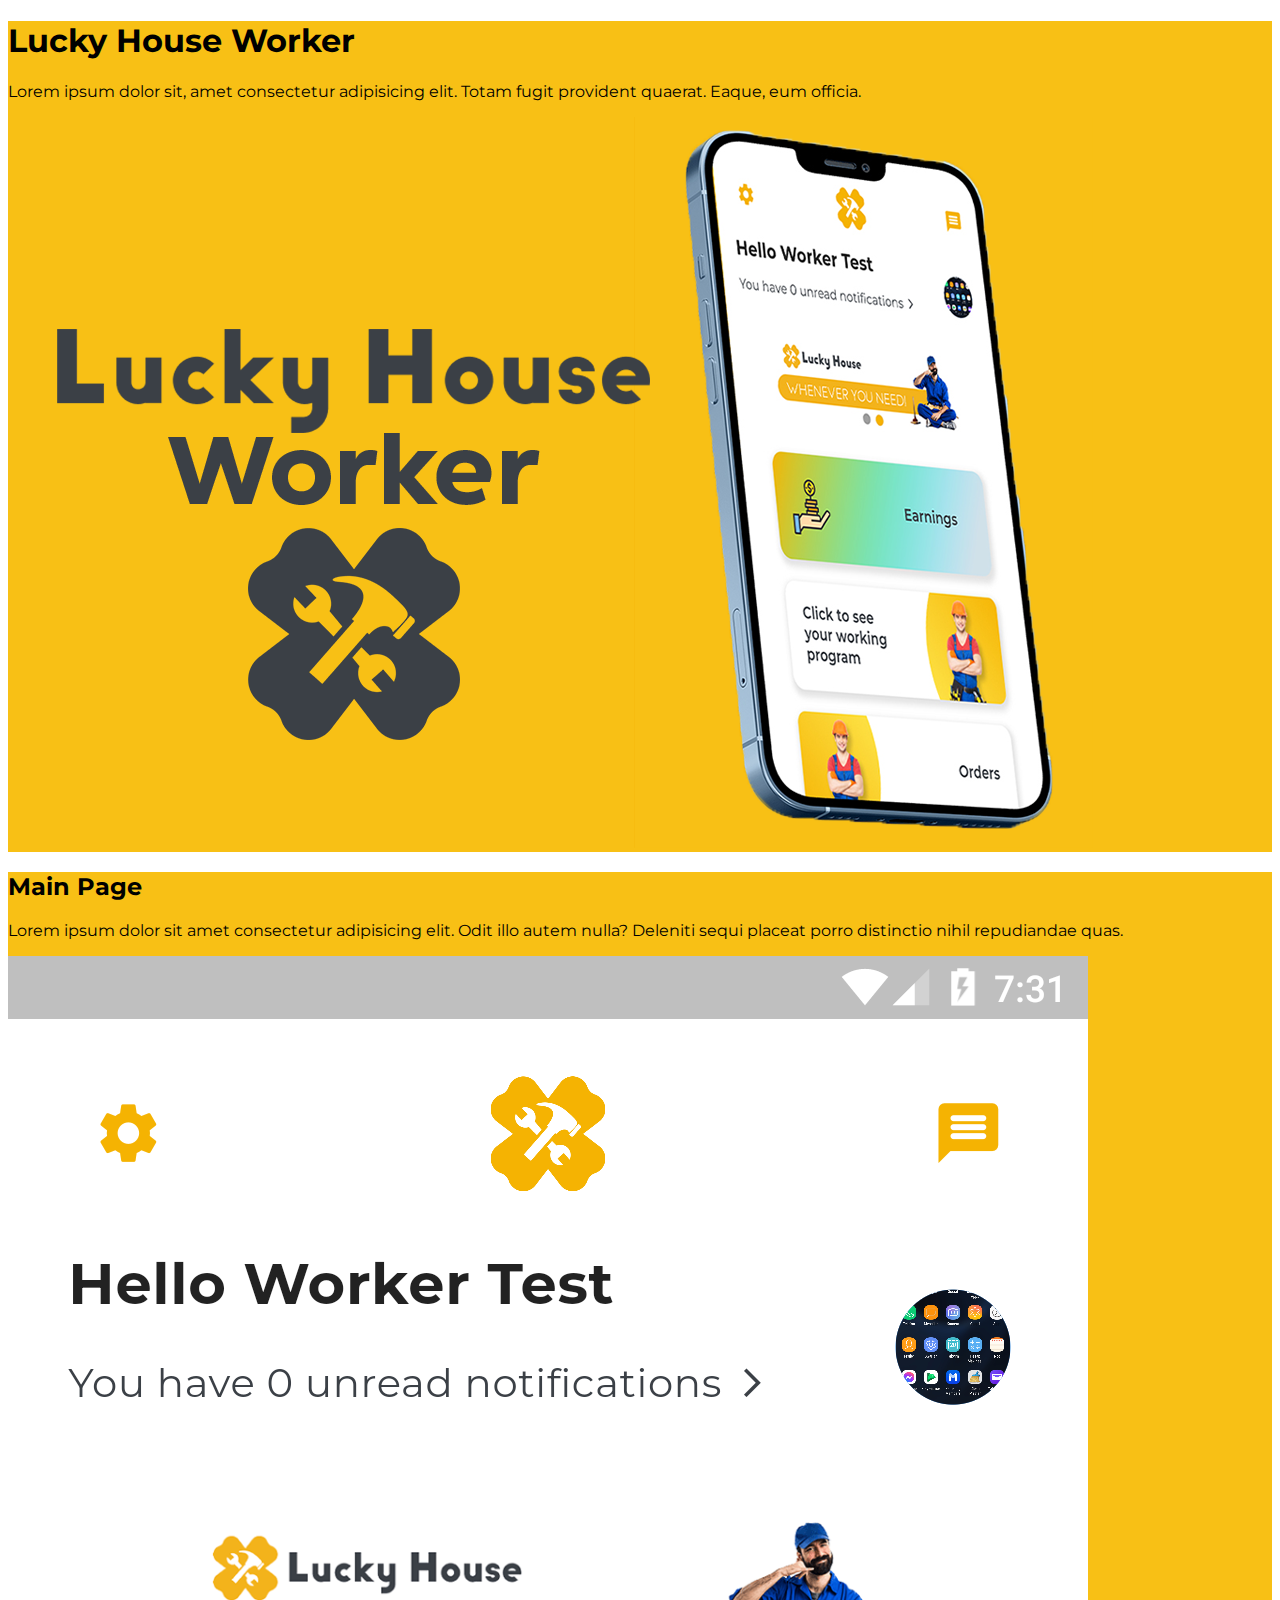
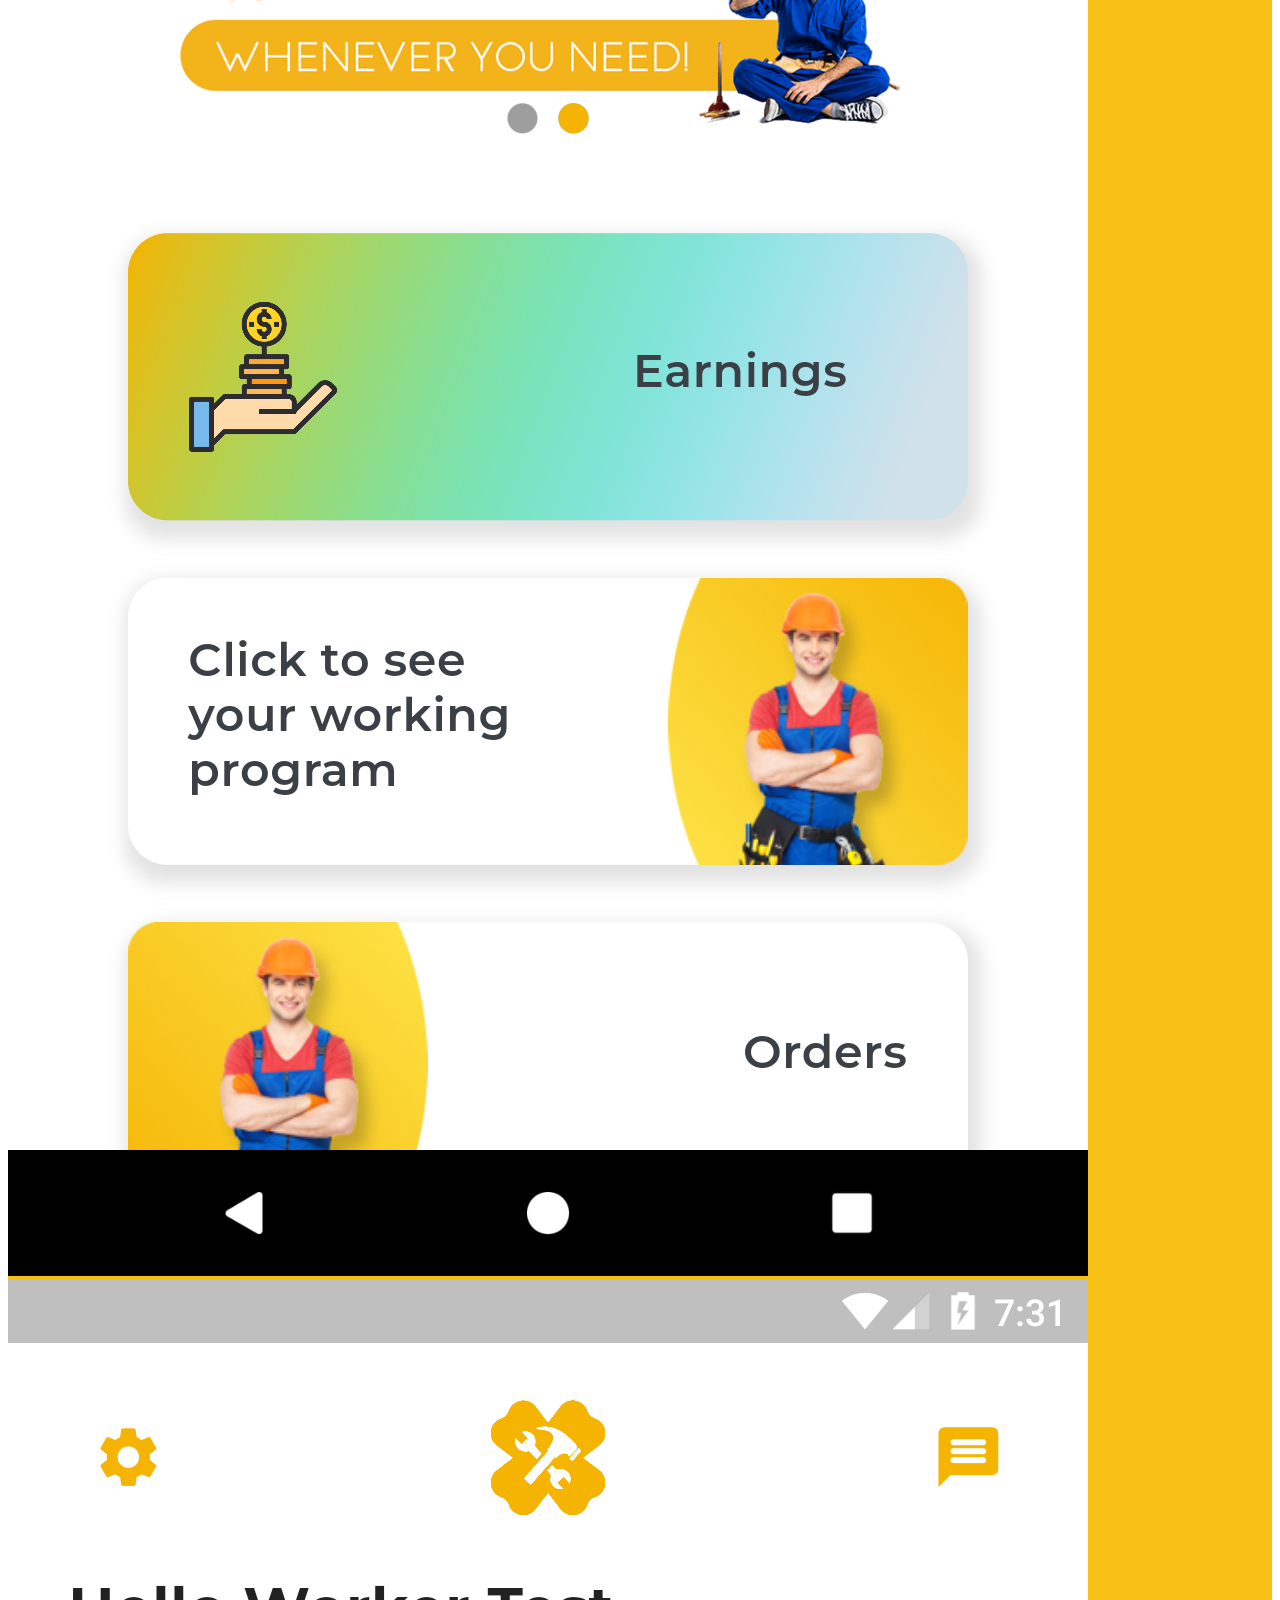
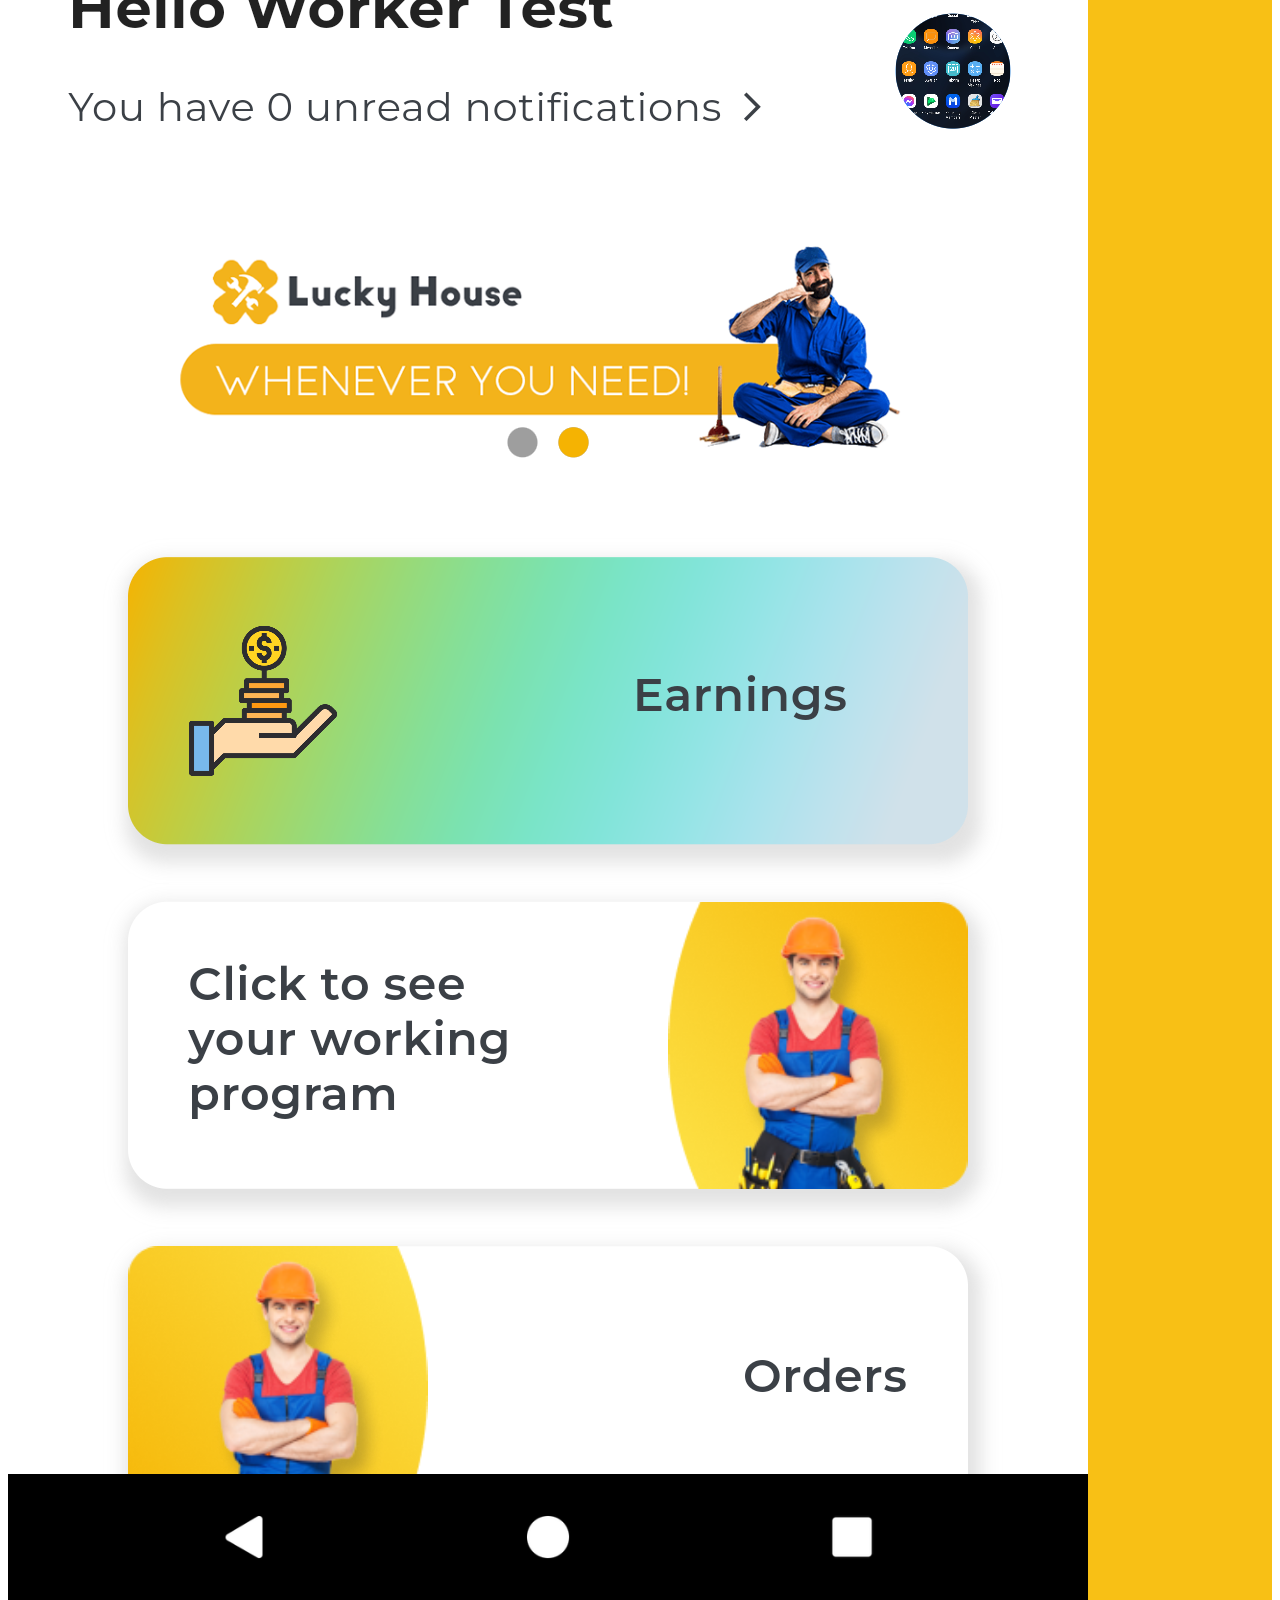
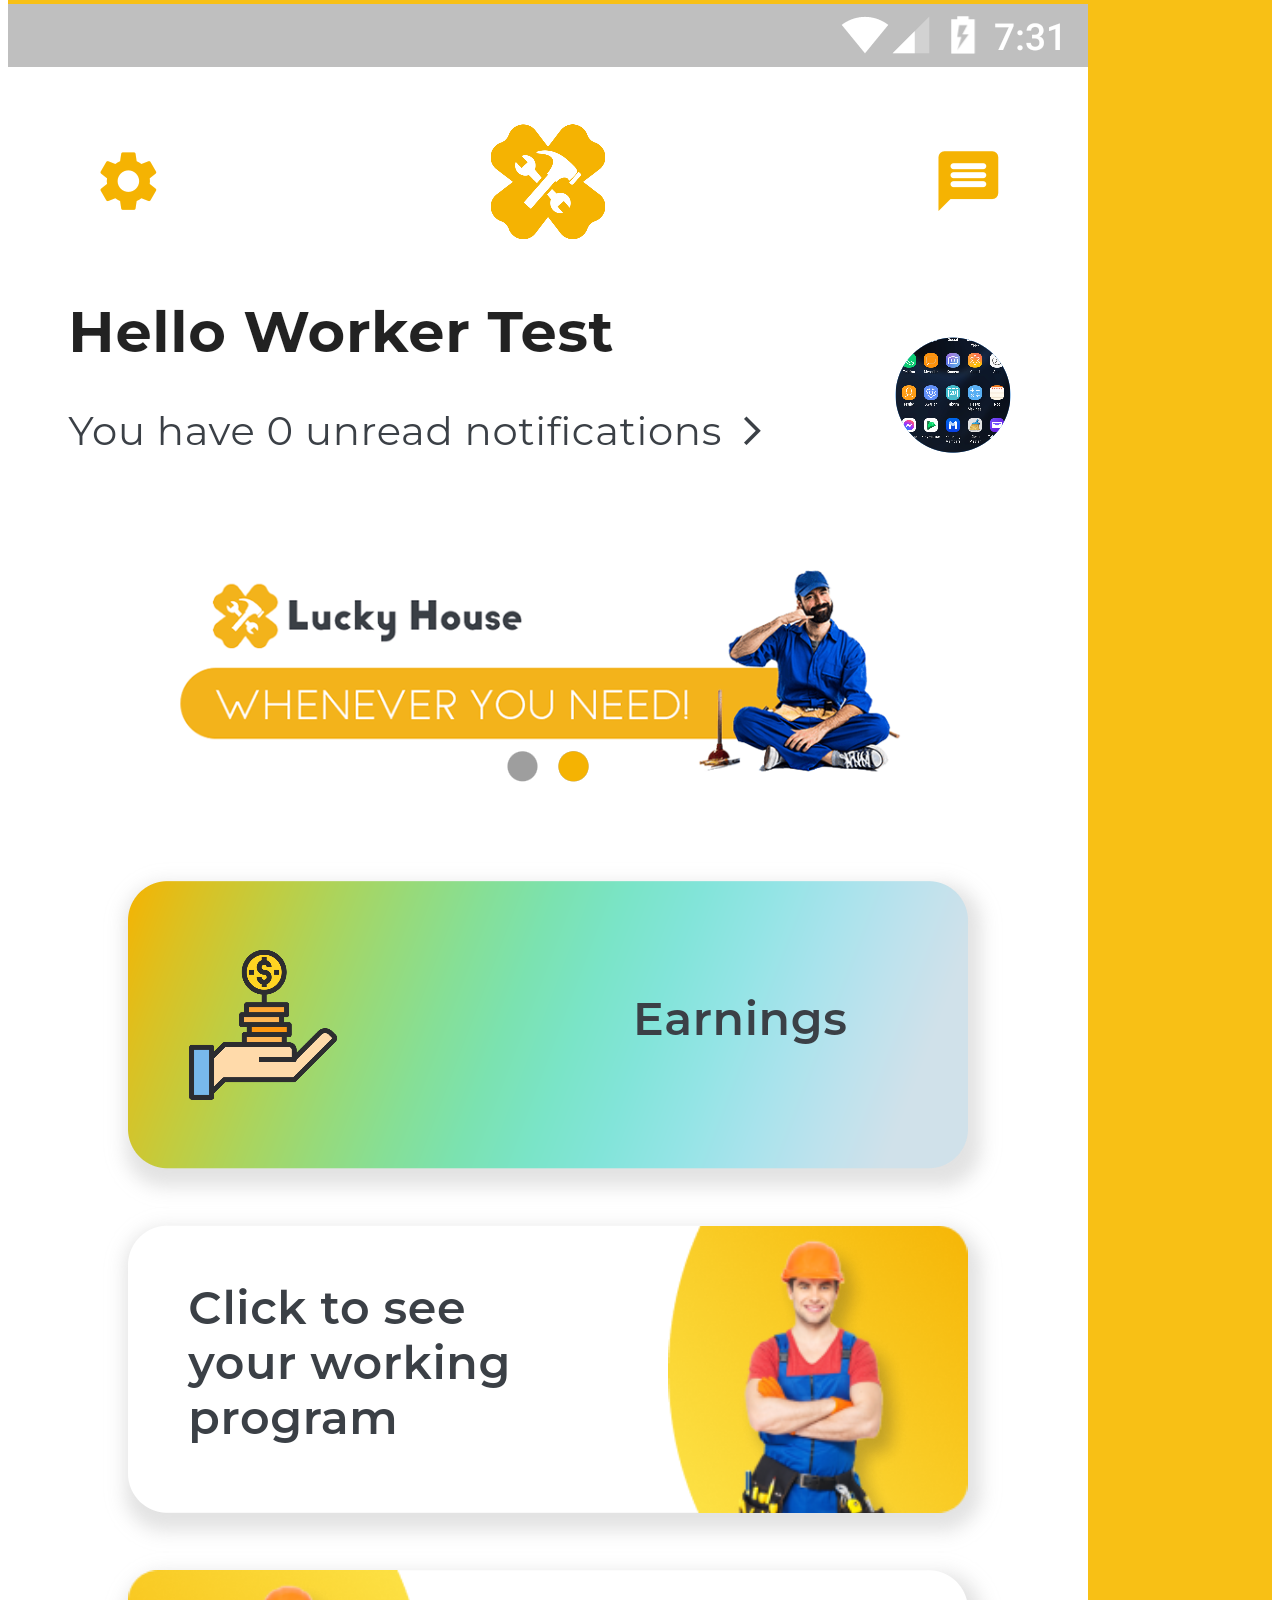
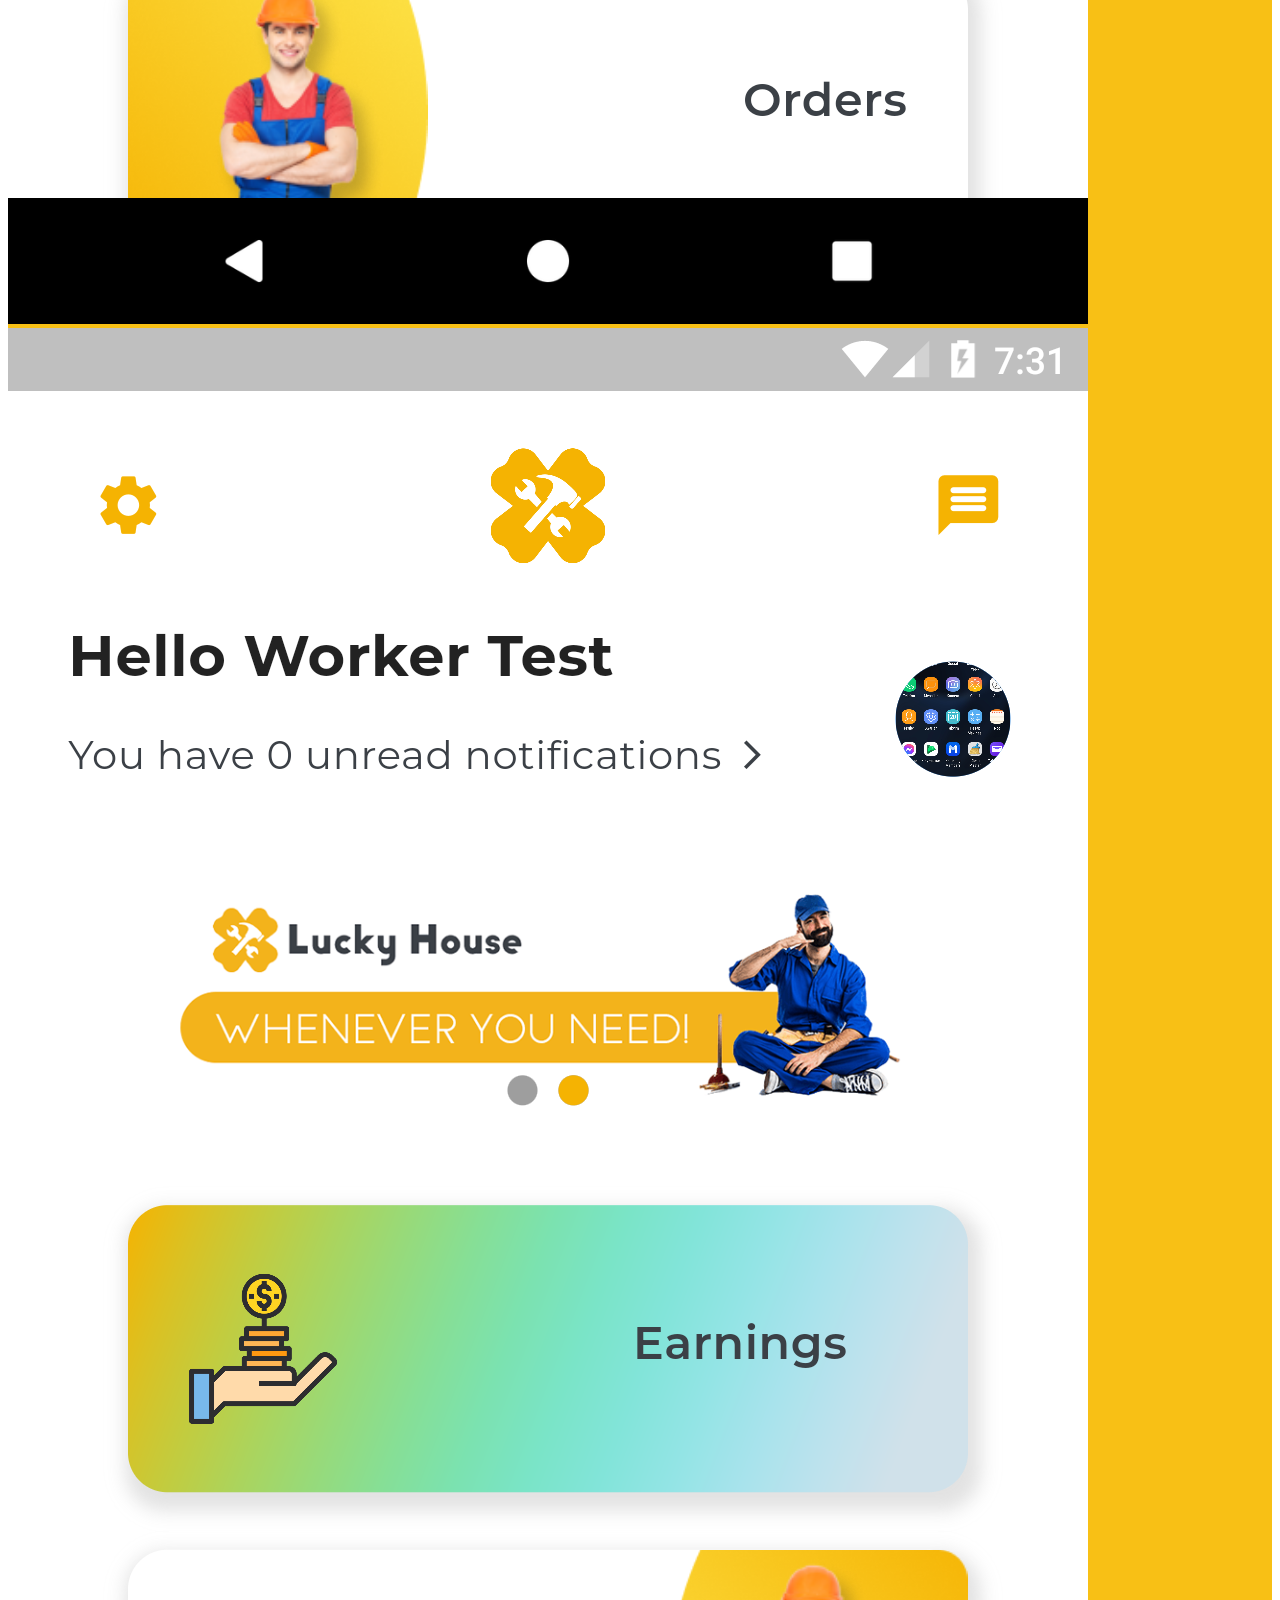
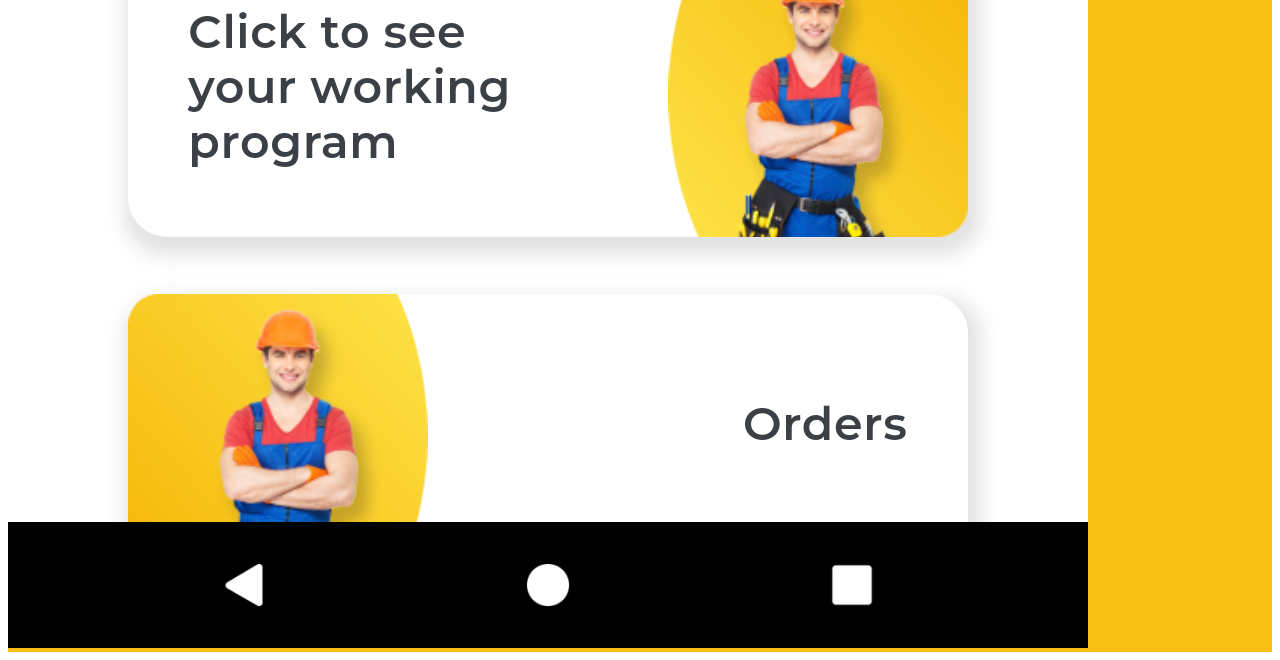
<file: luckyhouseworker.html>
<!DOCTYPE html>
<html>
    <head>
        <title>Lucky House Worker</title>
        <link rel="preconnect" href="https://fonts.googleapis.com">
        <link rel="preconnect" href="https://fonts.gstatic.com" crossorigin>
        <link href="https://fonts.googleapis.com/css2?family=Montserrat:wght@300;400;500&display=swap" rel="stylesheet">
        <script src="https://cdn.jsdelivr.net/npm/bootstrap@5.0.2/dist/js/bootstrap.bundle.min.js" integrity="sha384-MrcW6ZMFYlzcLA8Nl+NtUVF0sA7MsXsP1UyJoMp4YLEuNSfAP+JcXn/tWtIaxVXM" crossorigin="anonymous"></script>
        <link href="https://cdn.jsdelivr.net/npm/bootstrap@5.0.2/dist/css/bootstrap.min.css" rel="stylesheet" integrity="sha384-EVSTQN3/azprG1Anm3QDgpJLIm9Nao0Yz1ztcQTwFspd3yD65VohhpuuCOmLASjC" crossorigin="anonymous">
        <link rel="stylesheet" href="css/styles.css">
        <meta name="viewport" content="width=device-width, initial-scale=1.0">

    </head>
    <body style="font-family: Montserrat;">
        <section class="text-left bg-lhw p-5 p-lg-0 pt-lg-5">
            <div class="container">
                <div class="d-sm-flex align-items-center justify-content-between">
                    <div>
                        <h1>Lucky House Worker</h1>
                        <p>Lorem ipsum dolor sit, amet consectetur adipisicing elit. Totam fugit provident quaerat. Eaque, eum officia.</p>
                    </div>
                    <img src="img/lhw_png.png" alt="" class="w-50 d-sm-block d-none">
                </div>
            </div>
        </section>
    </body>
    <!-- mainpage -->
    <section class="bg-lhw">
        <div class="container">
            <div class="col-md">
                <div class="row-md text-center p-3">
                    <h2>
                        Main Page
                    </h2>
                    <p class="lead">
                        Lorem ipsum dolor sit amet consectetur adipisicing elit. Odit illo autem nulla? Deleniti sequi placeat porro distinctio nihil repudiandae quas.
                    </p>
                </div>
                <div class="row">
                    <div class="col-md">
                        <img src="img/luckyhouseworker/lhw_main_page1.png" alt="" class="img-fluid">
                    </div>
                    <div class="col-md">
                        <img src="img/luckyhouseworker/lhw_main_page1.png" alt="" class="img-fluid">
                    </div>
                    <div class="col-md">
                        <img src="img/luckyhouseworker/lhw_main_page1.png" alt="" class="img-fluid">
                    </div>
                    <div class="col-md">
                        <img src="img/luckyhouseworker/lhw_main_page1.png" alt="" class="img-fluid">
                    </div>
                </div>
            </div>
        </div>
    </section>
</html>
</file>
<file: css/styles.css>
/* 
.navbar{
    background-color: #1d1a2f;
} */

html {
  scroll-padding-top: 70px; /* height of sticky header */
 
}

.banner {
  position: relative;
  display: flex;
  align-items: center;
  justify-content: space-between;
  gap: 50px;
  padding: 20px 20%;
  padding-top: 100px;
  padding-bottom: 100px;
  min-height: 40vw;
  margin-bottom: 40px;
  -webkit-clip-path: polygon(0 0, 100% 0, 100% 96%, 0 100%);
  clip-path: polygon(0 0, 100% 0, 100% 96%, 0 100%); 
  background-image: linear-gradient(rgba(29, 26, 47, 0.8), rgba(29, 26, 47, 0.8)), url("/img/header-bg.jpg");
  background-size: cover;
  background-position: center;
}

.banner::before {
  content: "";
  position: absolute;
  top: 0;
  left: 0;
  width: 100%;
  height: 100%;
  background-color: rgba(29, 26, 47, 0.8);
  opacity: 0.5; /* Adjust the opacity as desired */
  z-index: -1;
}

.main-svg{
  width: 100%;
  height: 25vh;
  margin-top: -180px;
  background-color: #765898
}
.main-svg svg{
  height: 5vh;
  width: 100%;
}


.footer {
  /* position: absolute; */
  right: 0;
  bottom: 0;
  left: 0;
  padding: 1rem;
  background-color: #1d1a2f;
  color: white;
  text-align: center;
}

.glitch{
  position: relative;
  display: inline-block;
  animation: glitch 1s ease infinite 340ms alternate-reverse;
}
@keyframes glitch {
  0% {
    transform: translate(0);
    text-shadow: -2px 3px 0 red, 2px -3px 0 blue;

  }
  1% {
    transform: translate(-2px, 2px)
  }

  100% {
    transform: translate(0)
  }
}
/* .banner::before{
  content: "";
  position: absolute;
  z-index: -1;
  top: 50%;
  left: 50%;
  translate: -50% -50%;
  width: 100%;
  height: 110%;
  rotate: -2deg;
} */


@media (width <= 720px) {
  .banner{
    text-align: center;
    flex-direction: column-reverse;
    justify-content: center;
    padding: 30px 10%;
    padding-top: 100px;

  }
  .banner img {
    transform: scale(1);

  }
}
@keyframes morph {
  0%,
  100%{
    border-radius: 40% 60% 70% 30% / 40% 40% 60% 50%; 
  }
  34%{
    border-radius: 70% 30% 50% 50% / 30% 30% 70% 70%; 
  }
  67%{
    border-radius: 100% 60% 60% 100% / 100% 100% 60% 60%; 
  }
}
.banner img {
  animation: morph 3.5s linear infinite;
}

.section-cont{
  background-color: #1d1a2f;

}
.section-like{
background-color: #4267b2;

}
.rounded-img{
  border-radius: 50%;
  transform: scale(0.5);
  transition: transform 0.5s;
}
.rounded-img:hover{
  transform: scale(0.6);
}
.text-green{
  color: #8bd450;
}
.navbar-logo{
  transform: 1;
  transition: transform 0.5s;
}
.navbar-logo:hover{
  transform: scale(1.2);
}
.navbar-brand{
  color: #965fd4;
}

.bg-blue{
background-color: #965fd4;
}
.bg-dark-blue{
background-color: #1d1a2f;
}
.bg-like{
background-color: #4267b2;
}

.bg-lhw{
background-color: #f8c015;
}
.bg-green{
background-color: #8bd450;
}
.bg-opt{
background-color: #ff5901;
}

.card{
transition: transform 0.3s;
}
.card:hover{
transform: scale(1.1);
}


.img-like{
  transition: transform 0.3s;
}
.img-like:hover{
  transform: scale(1.1);
}

.text-lhw{
  color: #3b4046;
}
.text-dark-blue{
  color: #1d1a2f;
}
.btn-lucky{
  background-color: #f8c015;
}
.list_cust{
  border: none;
}




nav{
width: 100%;
position: fixed;
text-align:center;
background-color: #1d1a2f;
z-index: 100;
}
nav a{
font-family: 'Oswald', sans-serif;
font-weight:400;
text-transform:uppercase;
text-decoration:none;
color:white;
margin:0 10px;
font-size:14px;
letter-spacing:1px;
position:relative;
display:inline-block;
}
nav a:before{
content:'';
position: absolute;
width: 100%;
height: 2px;
background:white;
top:47%;
animation:out 0.2s cubic-bezier(1, 0, 0.58, 0.97) 1 both;

}
nav a:hover:before{
animation:in 0.2s cubic-bezier(1, 0, 0.58, 0.97) 1 both;

}
nav ul{
float: right;
padding: 0;
}
nav ul li{
display: inline-block;
line-height: 60px;
padding: 0;

}

@keyframes in{
0%{
  width: 0;
  left:0;
  right:auto;
}
100%{
  left:0;
  right:auto;
  width: 100%;
}
}
@keyframes out{
0%{
  width:100%;
  left: auto;
  right: 0;
}
100%{
  width: 0;
  left: auto;
  right: 0;
}
}
@keyframes show{
0%{
  opacity:0;
  transform:translateY(-10px);
}
100%{
  opacity:1;
  transform:translateY(0);
}
}

@for $i from 1 through 5 {
nav a:nth-child(#{$i}){
  animation:show .2s #{$i*0.1+1}s ease 1 both;
}
}
label.logo{
float: left;
font-size: 25px;
line-height: 60px;
padding: 0 100px;
}
.check-btn{
font-size: 30px;
color: white;
float: right;
line-height: 60px;
margin-right: 40px;
display: none;
}
#check{
display: none;
}

@media (max-width: 952px) {
label.logo{
    font-size: 15px;
    padding-left: 50px;
}
.check-btn{
    display: block;
}
ul{
    position: fixed;
    width: 100%;
    height: 100vh;
    left: -100%;
    text-align: center;
    background-color: #1d1a2f;
    top: 60px;
    text-align: center;
    transition: all .5s;
}
nav ul li{
    display: block;
    margin: 50px 0;
    line-height: 30px;
}


#check:checked ~ ul {
    left: 0;
}


}

.bg-contact{
  background-color: #3f6d4e;
}a {
  color: #0060B6;
  text-decoration: none;
}

a:hover {
  color:#00A0C6; 
  text-decoration:none; 
  cursor:pointer;  
}


.iframe-container{
  position: relative;
  width: 100%;
  padding-bottom: 56.25%; /* Ratio 16:9 ( 100%/16*9 = 56.25% ) */
}

.iframe-container > *{
  display: block;
  position: absolute;
  top: 0;
  right: 0;
  bottom: 0;
  left: 0;
  margin: 0;
  padding: 0;
  height: 100%;
  width: 100%;
}


.typed-text {
  color: #965fd4;
}
.cursor {
  display: inline-block;
  background-color: #ccc;
  margin-left: 0.1rem;
  width: 3px;
  animation: blink 1s infinite;
}
.cursor.typing {
  animation: none;
}
.fadeIn{
  animation: transitionIn 3s; 
}
.fadeInPhoto{
  animation: transitionInPhoto 3s; 

}
.loader-wrapper{
  z-index: 9999;
  height: 100%;
  width: 100%;
  overflow: hidden;
  position: fixed;
  
  top: 0;
  left: 0;
  background-color: #1d1a2f;
  display: flex;
  align-items: center;
  justify-content: center; 
}
.loader-wrapper_like{
z-index: 9999;
height: 100%;
width: 100%;
overflow: hidden;
position: fixed;

top: 0;
left: 0;
background-color: #4267b2;
display: flex;
align-items: center;
justify-content: center; 
}
.loader-wrapper_white{
z-index: 9999;
height: 100%;
width: 100%;
overflow: hidden;
position: fixed;

top: 0;
left: 0;
background-color: #ffffff;
display: flex;
align-items: center;
justify-content: center; 
}
.dottet-loader{
  height: 100px;
  width: 100px;
  border-color: #5e35b1;
  border-style: solid solid dotted dotted;
  border-width: 5px;
  border-radius: 50%;
  animation: turn-left 2s infinite linear;
  -webkit-animation: turn-left 2s infinite linear;
}
/* second circle */
.dottet-loader::before{
  content: "";
  top: 0;
  left: 0;
  bottom: 0;
  right: 0;
  margin: auto;
  border: 2px wheat;
  border-style: solid dotted;
  height: 50px;
  width: 50px;
  border-radius: 50%;
  position: absolute;
  animation: turn-right 1s infinite linear;
  -webkit-animation: turn-right 1s infinite linear;
}


.to-top{
  background-color: white;
  position: fixed;
  border-radius: 50%;
  width: 50px;
  height: 50px;
  display: flex;
  align-self: center;
  justify-content: center ;
  font-size: 25px;
  z-index: 9999;
  bottom: 30px;
  right: 32px;
  opacity: 0;
  transition: all .5s;
}
.to-top.active{
  pointer-events: auto;
  opacity: 1;
}
@keyframes turn-left {
  from{ 
      transform:rotate(0) ;
       -webkit-transform:rotate(0) ; 
       -moz-transform:rotate(0) ; 
       -ms-transform:rotate(0) ; 
       -o-transform:rotate(0) ; 
  }
  to{
      transform: rotate(1turn);
      -webkit-transform: rotate(1turn);
      -moz-transform: rotate(1turn);
      -ms-transform: rotate(1turn);
      -o-transform: rotate(1turn);
  }
  
}
@keyframes turn-right {
  from{ 
      transform:rotate(0) ;
       -webkit-transform:rotate(0) ; 
       -moz-transform:rotate(0) ; 
       -ms-transform:rotate(0) ; 
       -o-transform:rotate(0) ; 
  }
  to{
      transform: rotate(-1turn);
      -webkit-transform: rotate(-1turn);
      -moz-transform: rotate(-1turn);
      -ms-transform: rotate(-1turn);
      -o-transform: rotate(-1turn);
}
  
}


@keyframes blink {
  0%  { background-color: #ccc; }
  49% { background-color: #ccc; }
  50% { background-color: transparent; }
  99% { background-color: transparent; }
  100%  { background-color: #ccc; }
}

@keyframes transitionIn {
  from{
      opacity: 0;
      transform: rotateX(-10deg);
  }
  to{
      opacity: 1;
      transform: rotateX(0);

  }
  
}
@keyframes transitionInPhoto {
  from{
      opacity: 0;
      transform: rotateX(-10deg);
      transform: scale(0.5);

  }
  to{
      opacity: 1;
      transform: rotateX(0);
      transform: scale(0.5);


  }
  
}
  /* Set the width and height of the scrollbar track */
  ::-webkit-scrollbar {
    width: 10px;
    height: 10px;
  }

  /* Customize the appearance of the scrollbar thumb */
  ::-webkit-scrollbar-thumb {
    background-color: #1d1a2f;
    border-radius: 0px;
  }

  /* Customize the appearance of the scrollbar track */
  ::-webkit-scrollbar-track {
    background-color: #f1f1f1;
    border-radius: 5px;
  }
</file>
